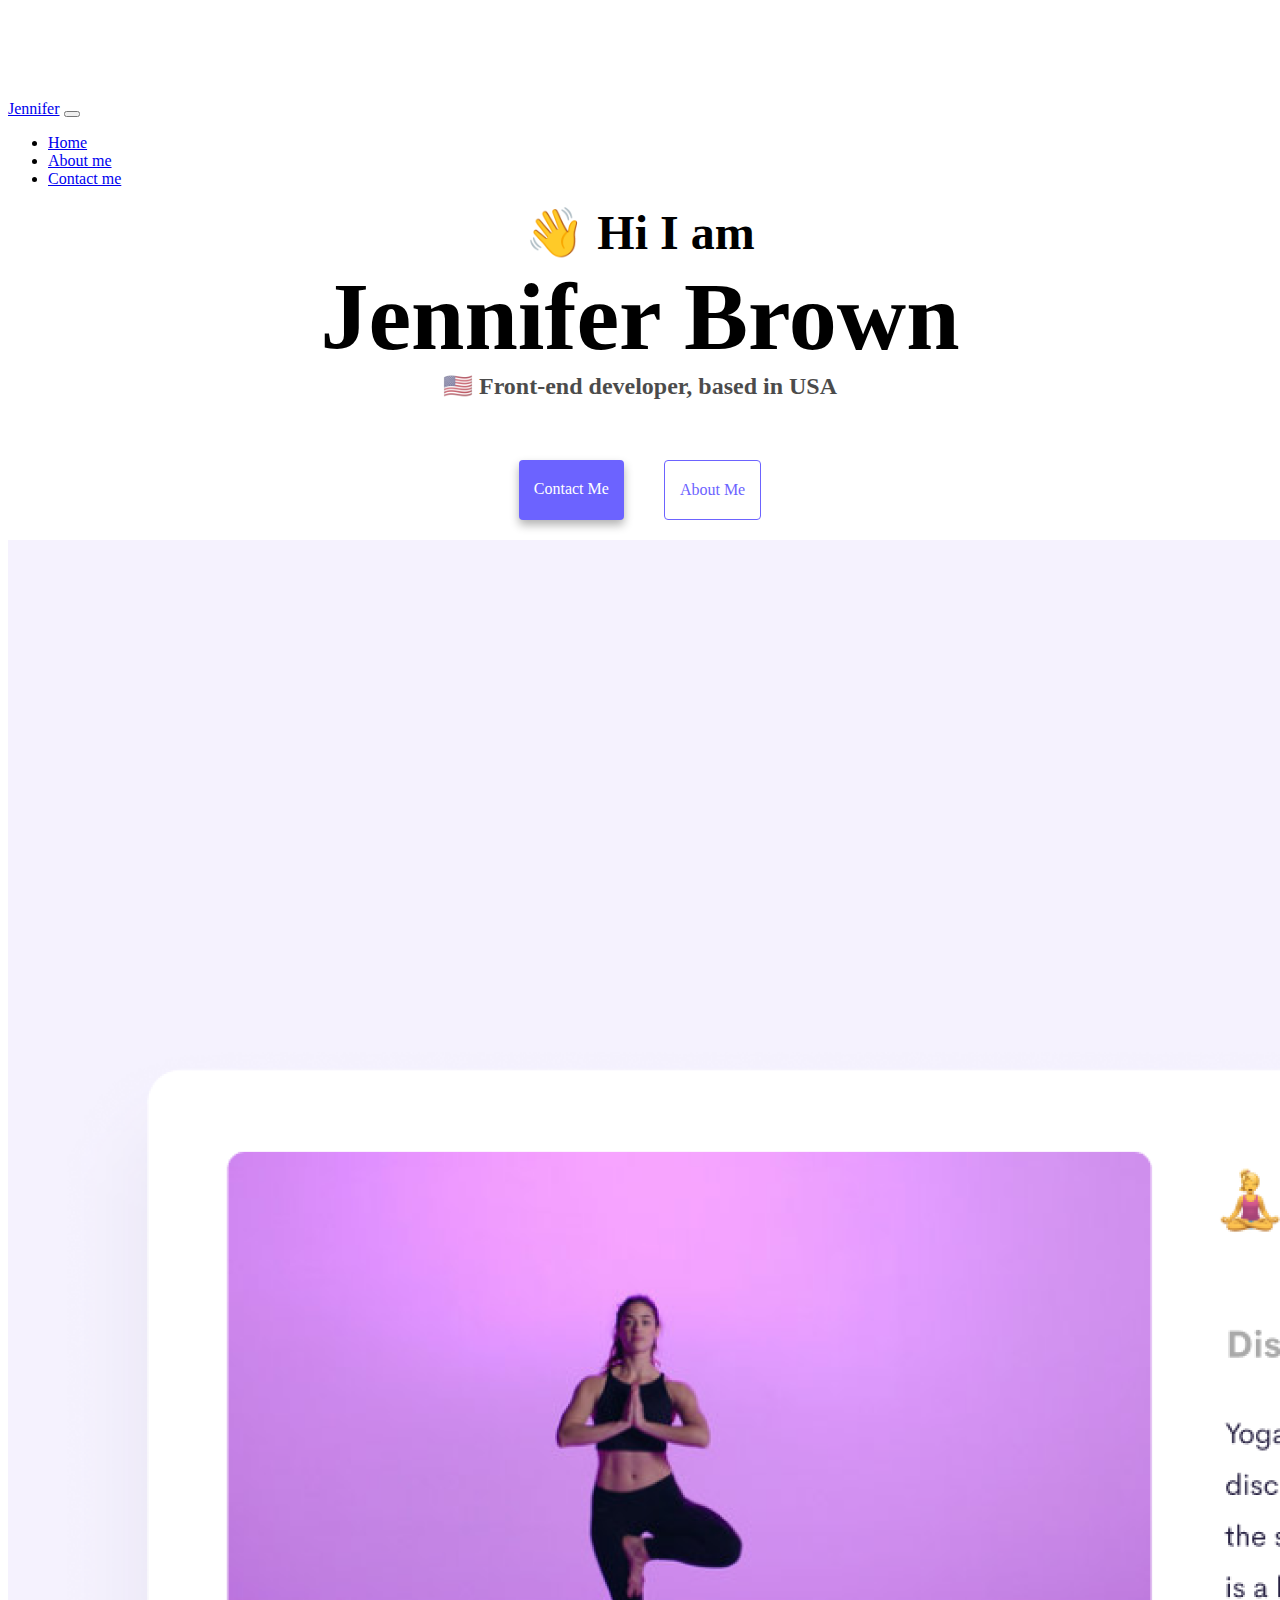
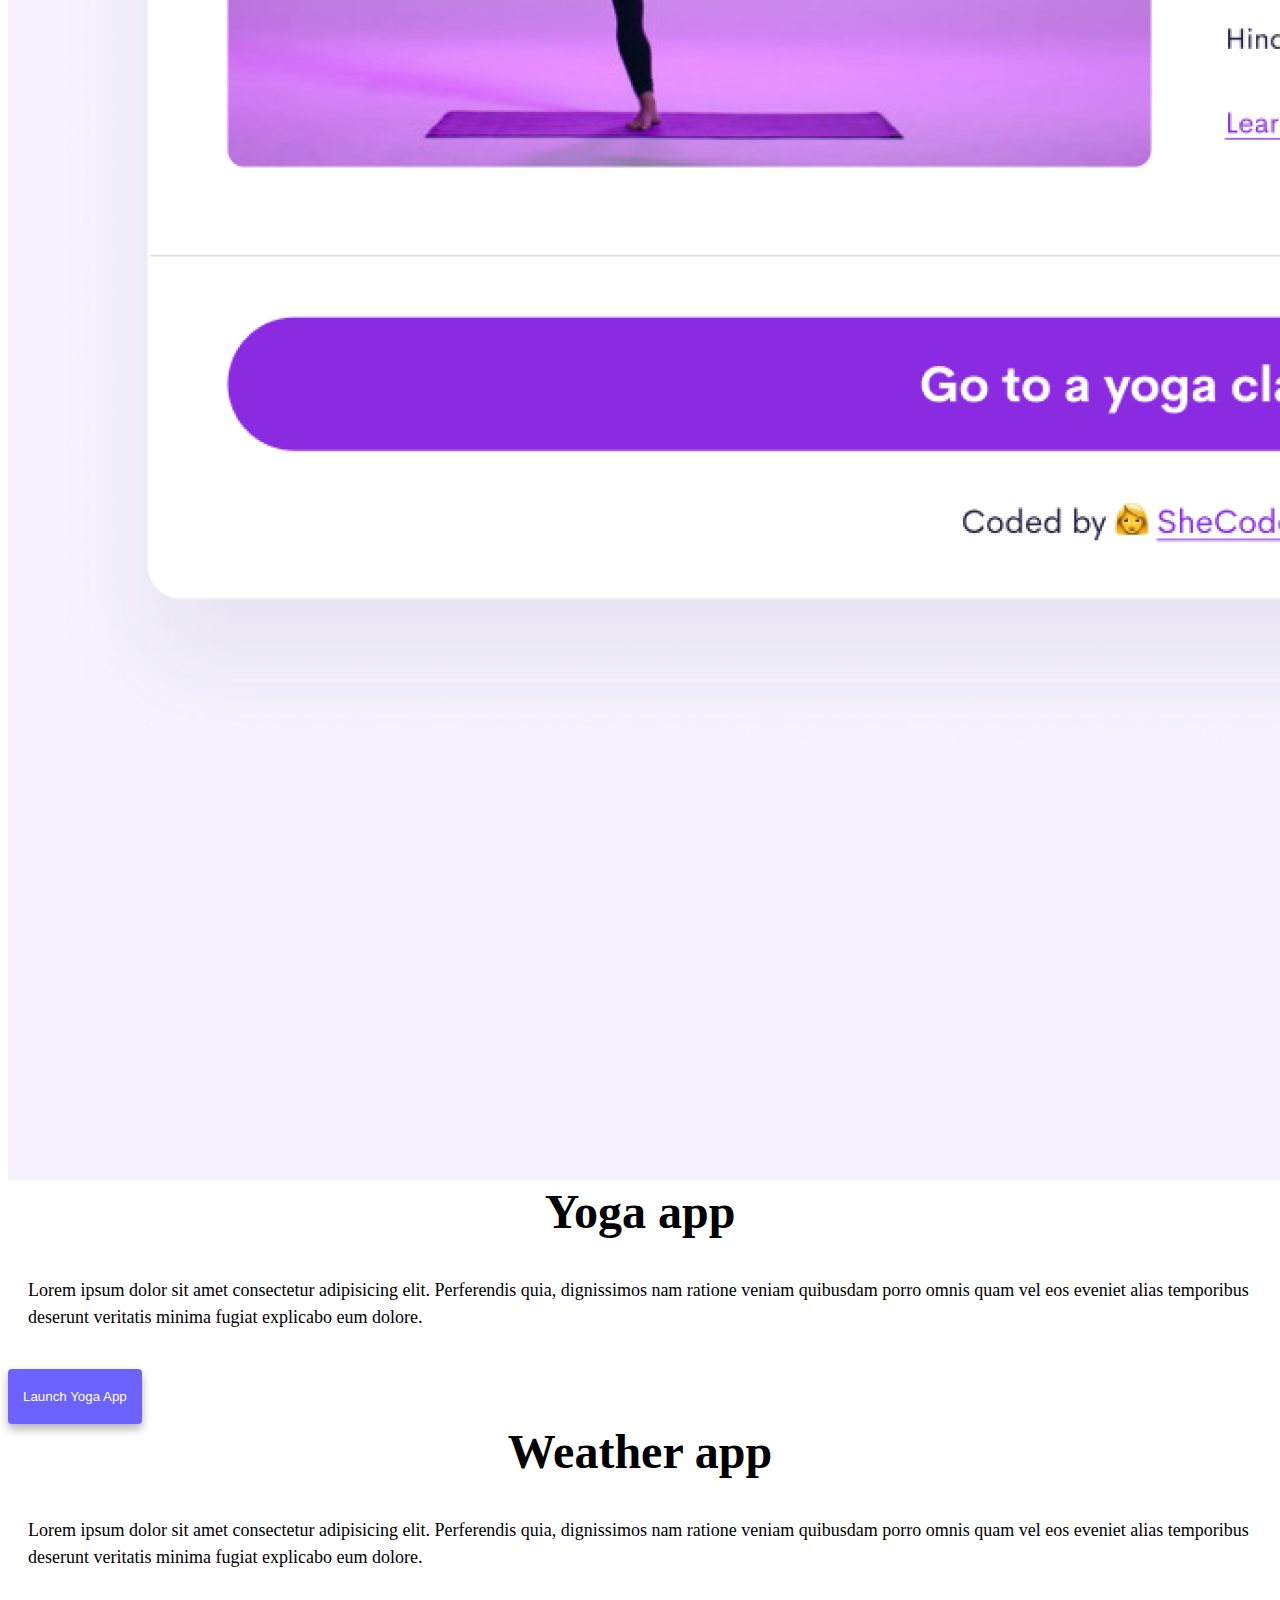
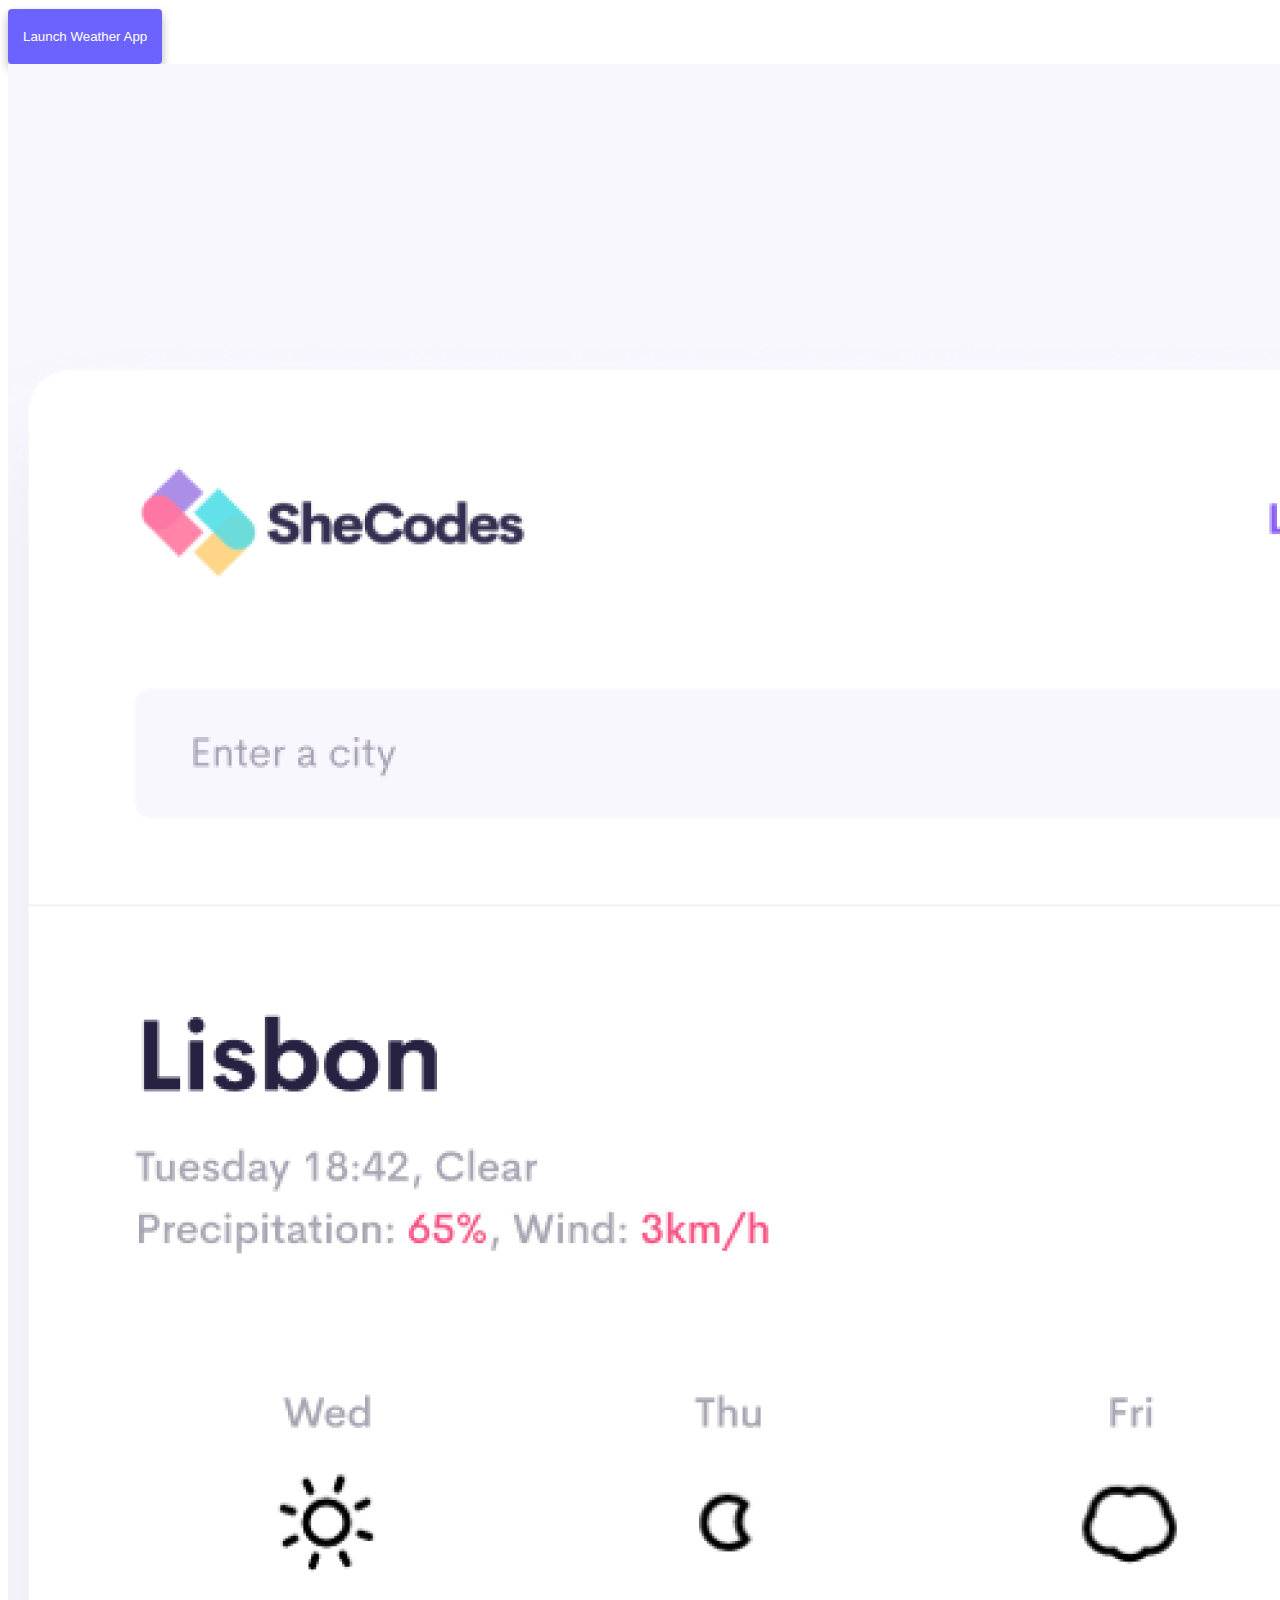
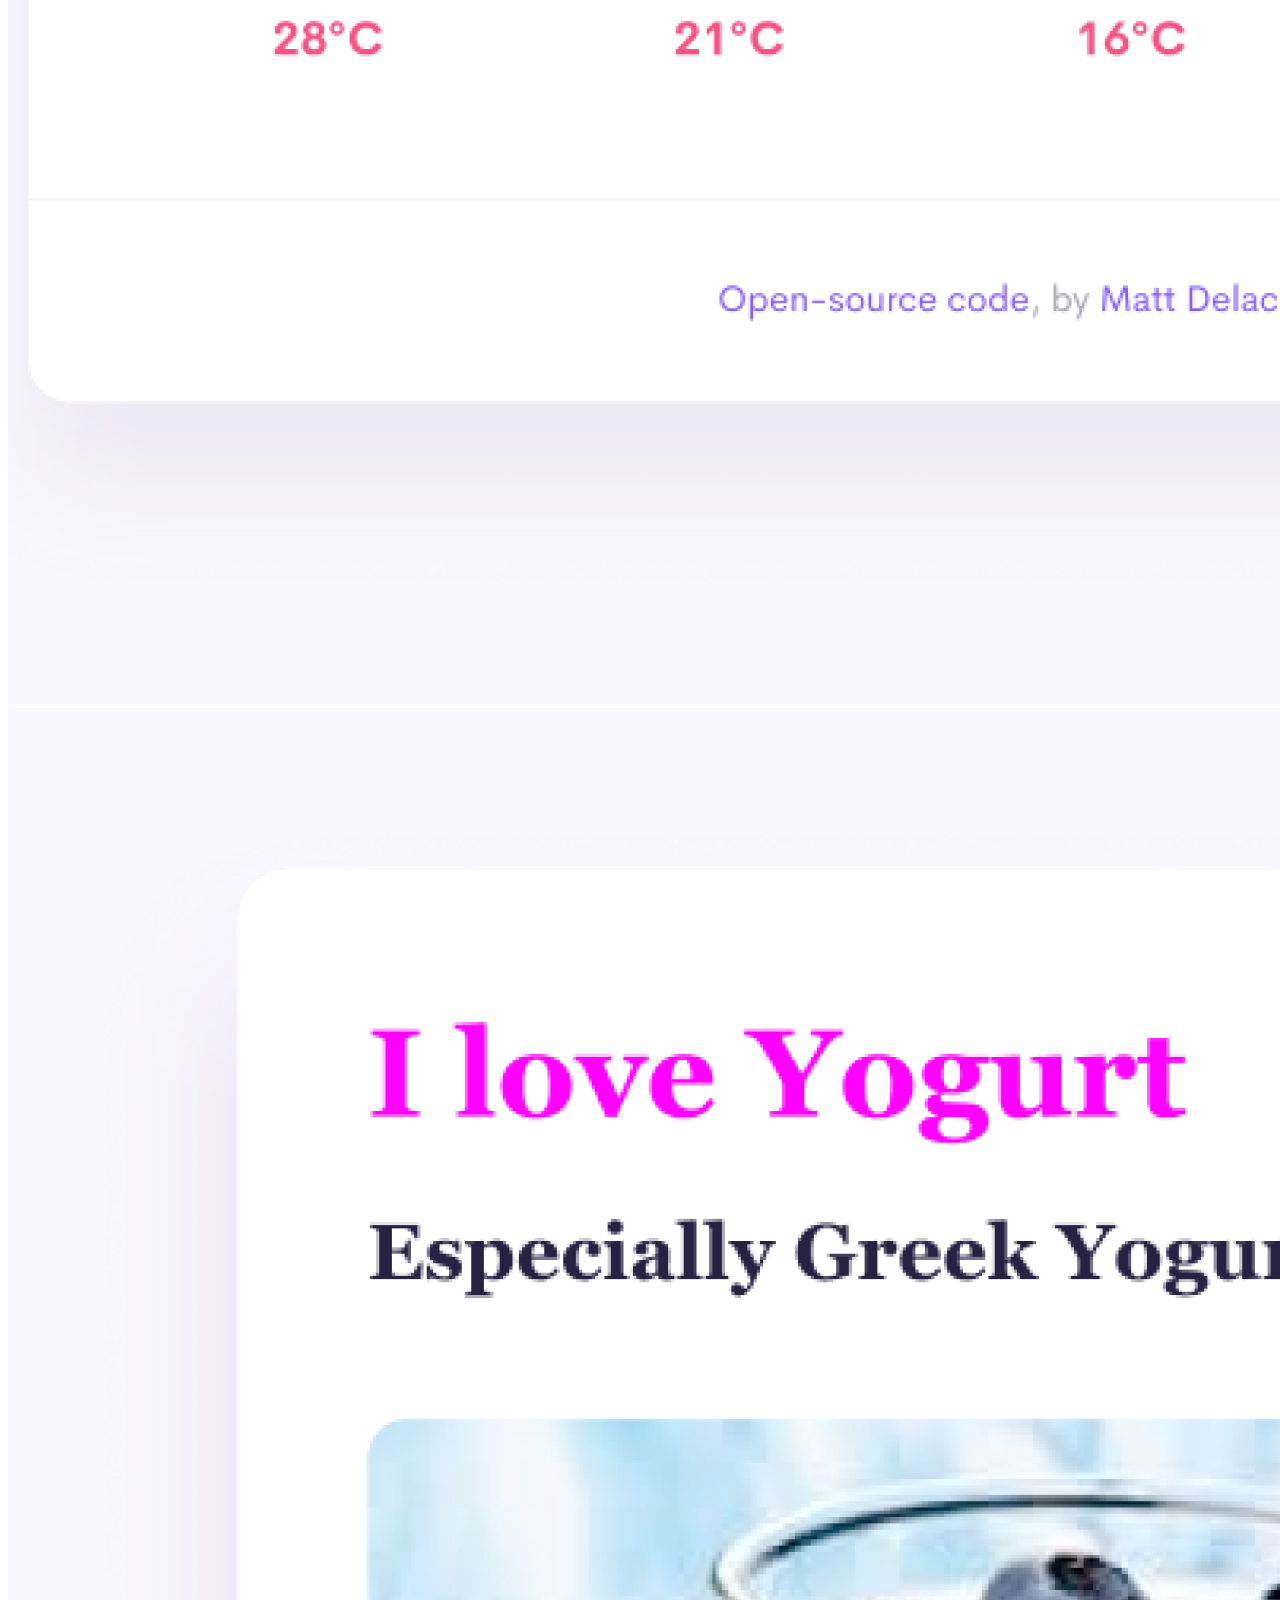
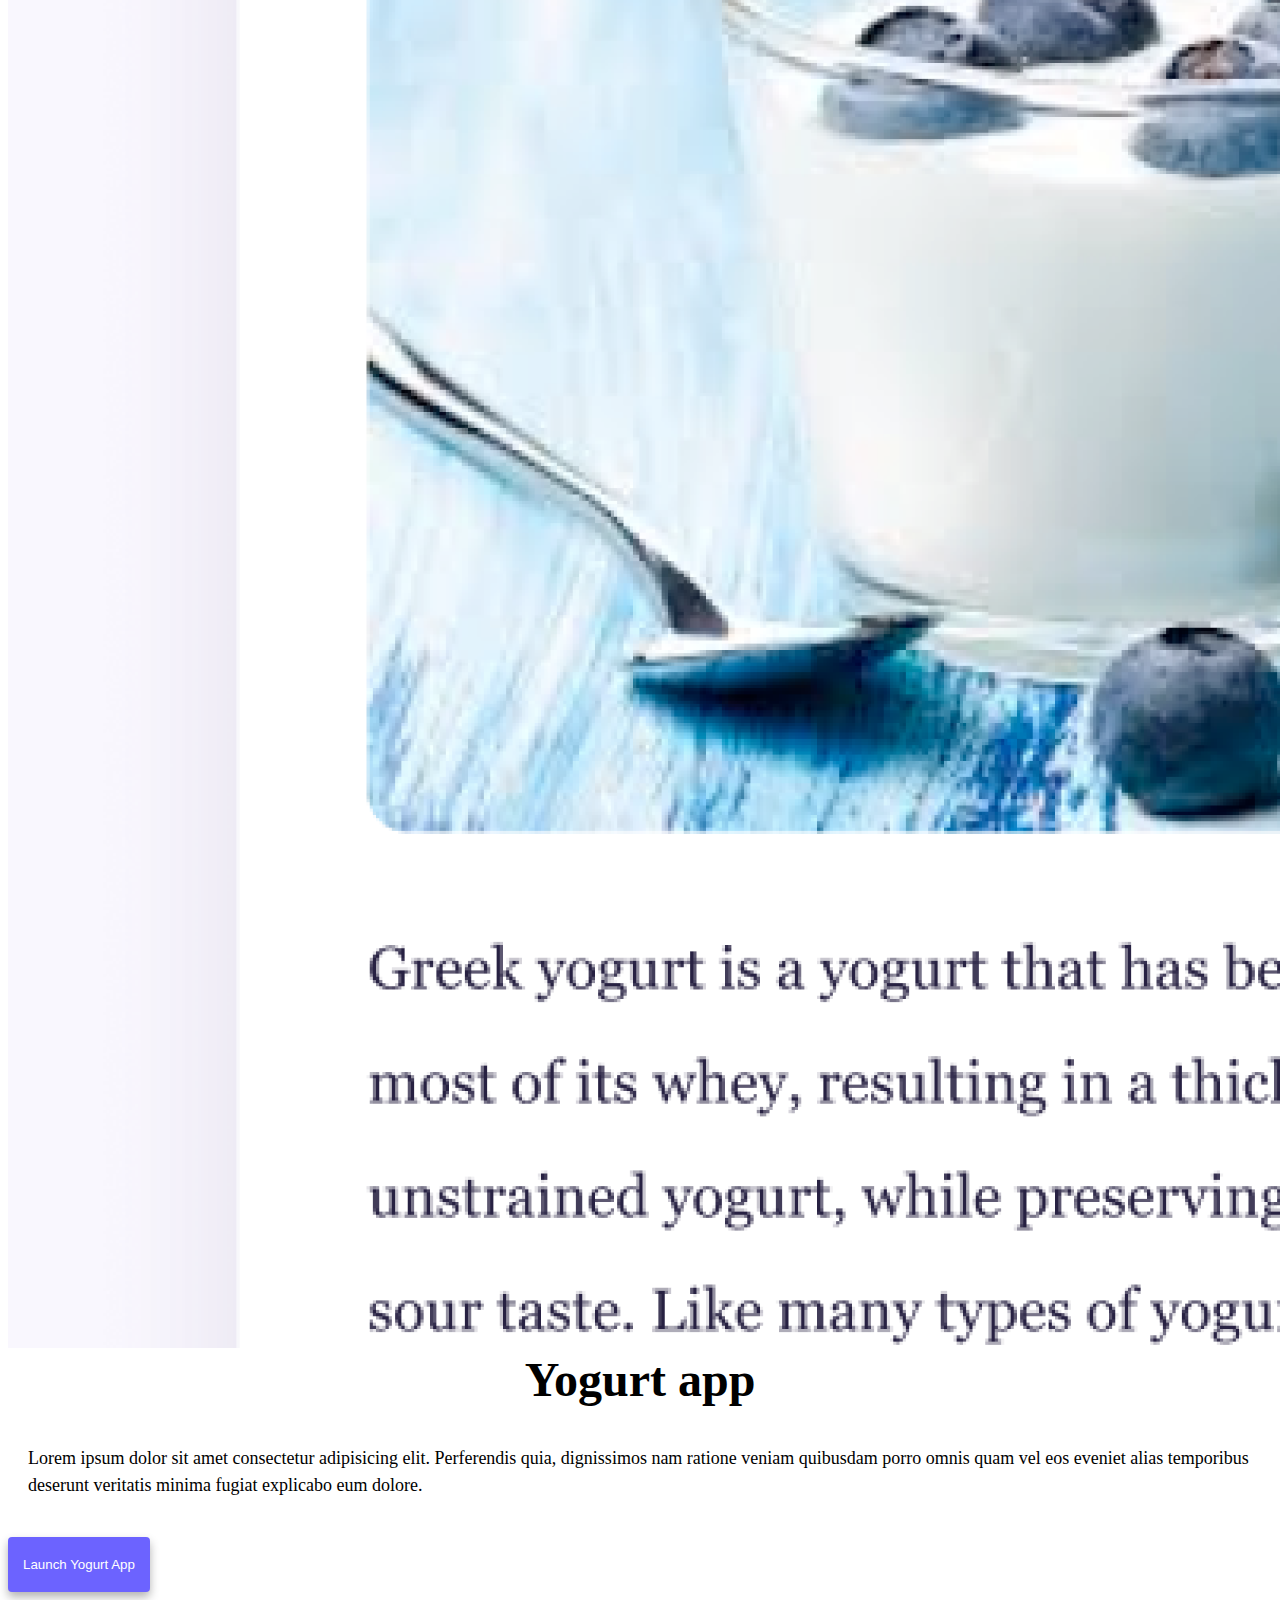
<file: index.html>
<!DOCTYPE html>
<html lang="en">
  <head>
    <meta charset="utf-8" />
    <meta name="viewport" content="width=device-width, initial-scale=1" />
    <title>Front-end developer Jennifer Brown</title>

    <link
      href="https://cdn.jsdelivr.net/npm/bootstrap@5.2.2/dist/css/bootstrap.min.css"
      rel="stylesheet"
      integrity="sha384-Zenh87qX5JnK2Jl0vWa8Ck2rdkQ2Bzep5IDxbcnCeuOxjzrPF/et3URy9Bv1WTRi"
      crossorigin="anonymous"
    />
    <link rel="stylesheet" href="styles.css" />
    <meta
      name="description"
      content="Hello my name is Jennifer Brown and I'm studying Front-end development."
    />
  </head>
  <body class="mt-0 mb-5">
    <nav class="navbar navbar-expand-lg bg-light">
      <div class="container-fluid">
        <a class="navbar-brand ms-3" href="#">Jennifer</a>
        <button
          class="navbar-toggler"
          type="button"
          data-bs-toggle="collapse"
          data-bs-target="#navbarSupportedContent"
          aria-controls="navbarSupportedContent"
          aria-expanded="false"
          aria-label="Toggle navigation"
        >
          <span class="navbar-toggler-icon"></span>
        </button>
        <div class="collapse navbar-collapse" id="navbarSupportedContent">
          <ul class="navbar-nav me-auto mb-2 mb-lg-0">
            <li class="nav-item">
              <a
                class="nav-link active"
                aria-current="page"
                href="index.html"
                title="Home"
                >Home</a
              >
            </li>
            <li class="nav-item">
              <a class="nav-link" href="about.html" title="About me"
                >About me</a
              >
            </li>
            <li class="nav-item">
              <a class="nav-link" href="about.html#contact" title="Contact me"
                >Contact me</a
              >
            </li>
          </ul>
        </div>
      </div>
    </nav>
    <h2>👋 Hi I am</h2>
    <h1>Jennifer Brown</h1>
    <h3>🇺🇸 Front-end developer, based in USA</h3>
    <div class="navigation-links mb-5">
      <a href="about.html#contact" class="contact-link" title="Contact me"
        >Contact me</a
      >
      <a href="about.html" class="about-link" title="About me">About me</a>
    </div>
    <div class="container">
      <div class="row">
        <div class="col-md-6">
          <img
            src="/images/yoga.png"
            alt="Yoga"
            class="img-fluid rounded d-none d-md-block"
          />
        </div>
        <div class="col-md-6">
          <h2 class="text-start">Yoga app</h2>
          <div>
            <p class="p-0">
              Lorem ipsum dolor sit amet consectetur adipisicing elit.
              Perferendis quia, dignissimos nam ratione veniam quibusdam porro
              omnis quam vel eos eveniet alias temporibus deserunt veritatis
              minima fugiat explicabo eum dolore.
            </p>
            <button id="app-links">Launch Yoga App</button>
          </div>
        </div>
        <div class="col-md-6">
          <h2 class="text-start">Weather app</h2>
          <div>
            <p class="p-0">
              Lorem ipsum dolor sit amet consectetur adipisicing elit.
              Perferendis quia, dignissimos nam ratione veniam quibusdam porro
              omnis quam vel eos eveniet alias temporibus deserunt veritatis
              minima fugiat explicabo eum dolore.
            </p>
            <button id="app-links">Launch Weather App</button>
          </div>
        </div>
        <div class="col-md-6">
          <img
            src="/images/weather.png"
            alt="Weather"
            class="img-fluid rounded d-none d-md-block"
          />
        </div>
        <div class="col-md-6">
          <img
            src="/images/yogurt.png"
            alt="Yogurt"
            class="img-fluid rounded d-none d-md-block"
          />
        </div>
        <div class="col-md-6">
          <h2 class="text-start">Yogurt app</h2>
          <div>
            <p class="p-0">
              Lorem ipsum dolor sit amet consectetur adipisicing elit.
              Perferendis quia, dignissimos nam ratione veniam quibusdam porro
              omnis quam vel eos eveniet alias temporibus deserunt veritatis
              minima fugiat explicabo eum dolore.
            </p>
            <button id="app-links">Launch Yogurt App</button>
          </div>
        </div>
      </div>
    </div>

    <script
      src="https://cdn.jsdelivr.net/npm/bootstrap@5.2.2/dist/js/bootstrap.bundle.min.js"
      integrity="sha384-OERcA2EqjJCMA+/3y+gxIOqMEjwtxJY7qPCqsdltbNJuaOe923+mo//f6V8Qbsw3"
      crossorigin="anonymous"
    ></script>
  </body>
</html>
</file>
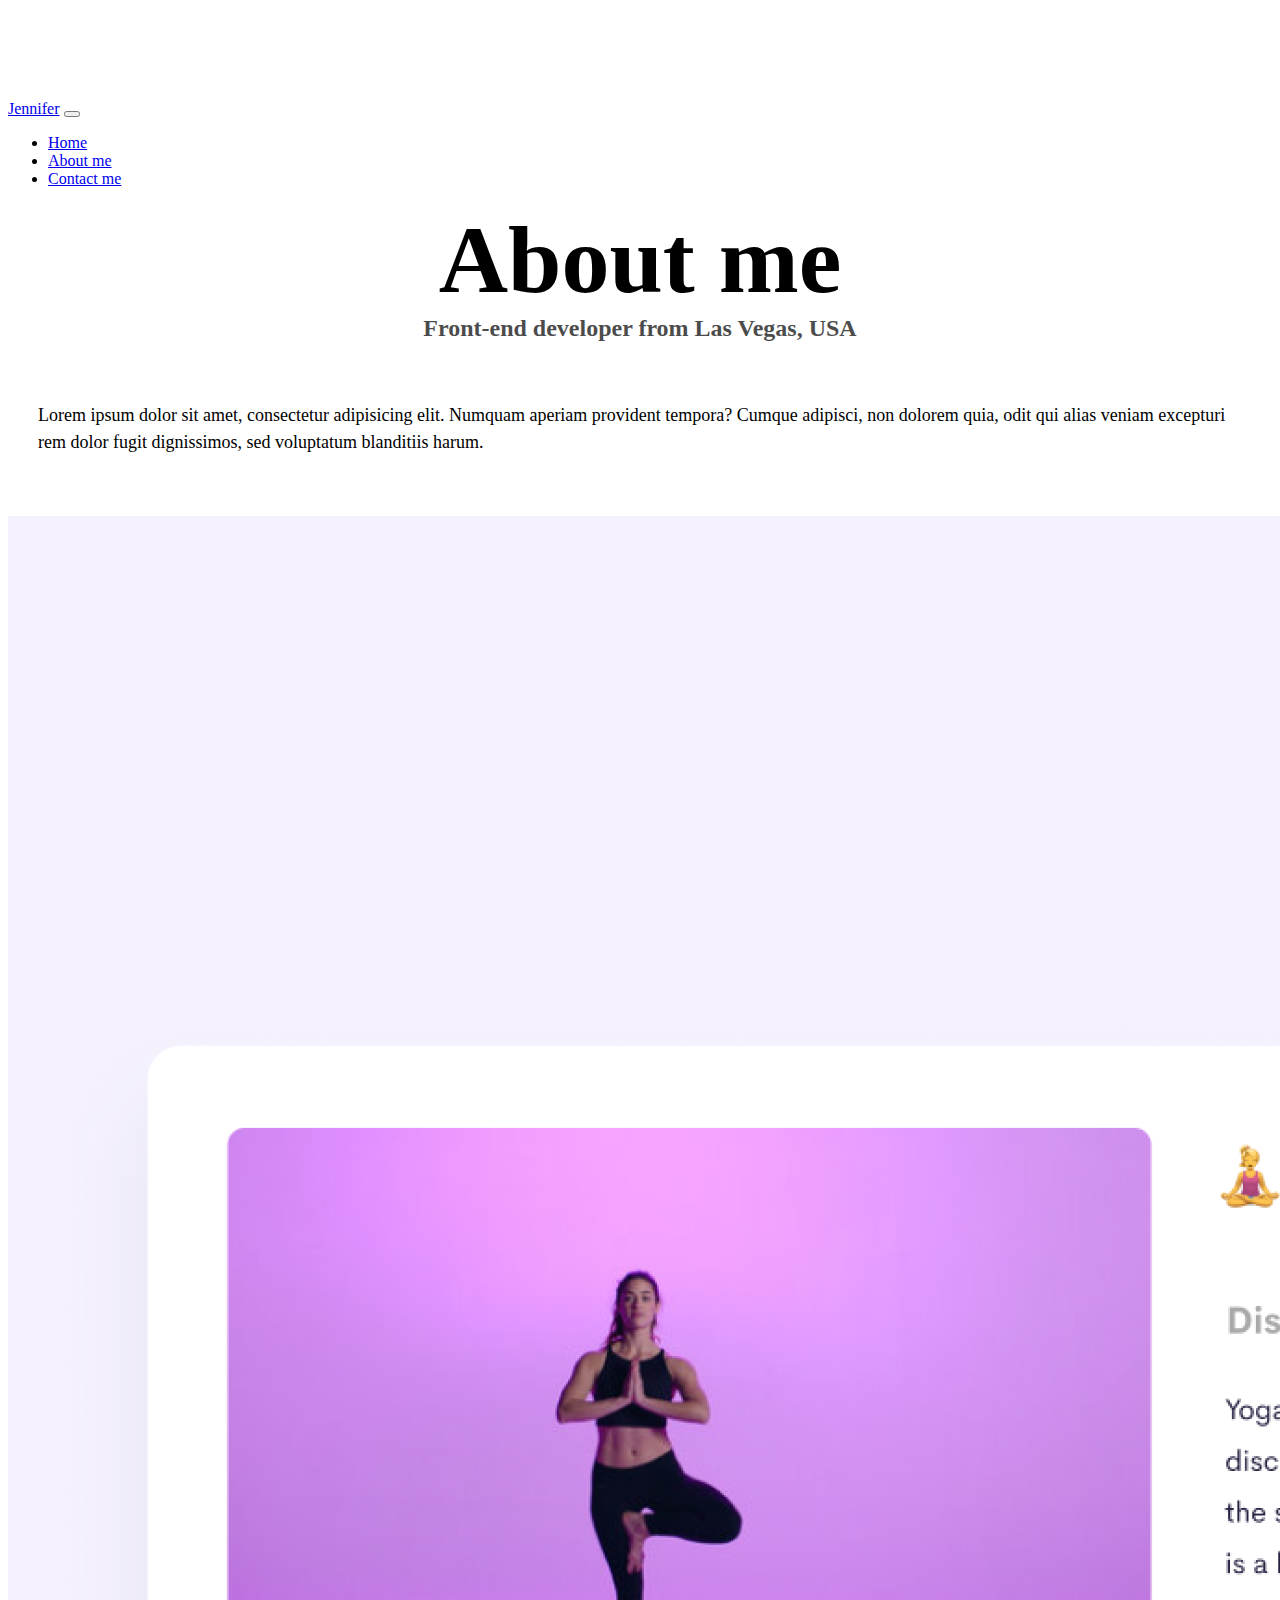
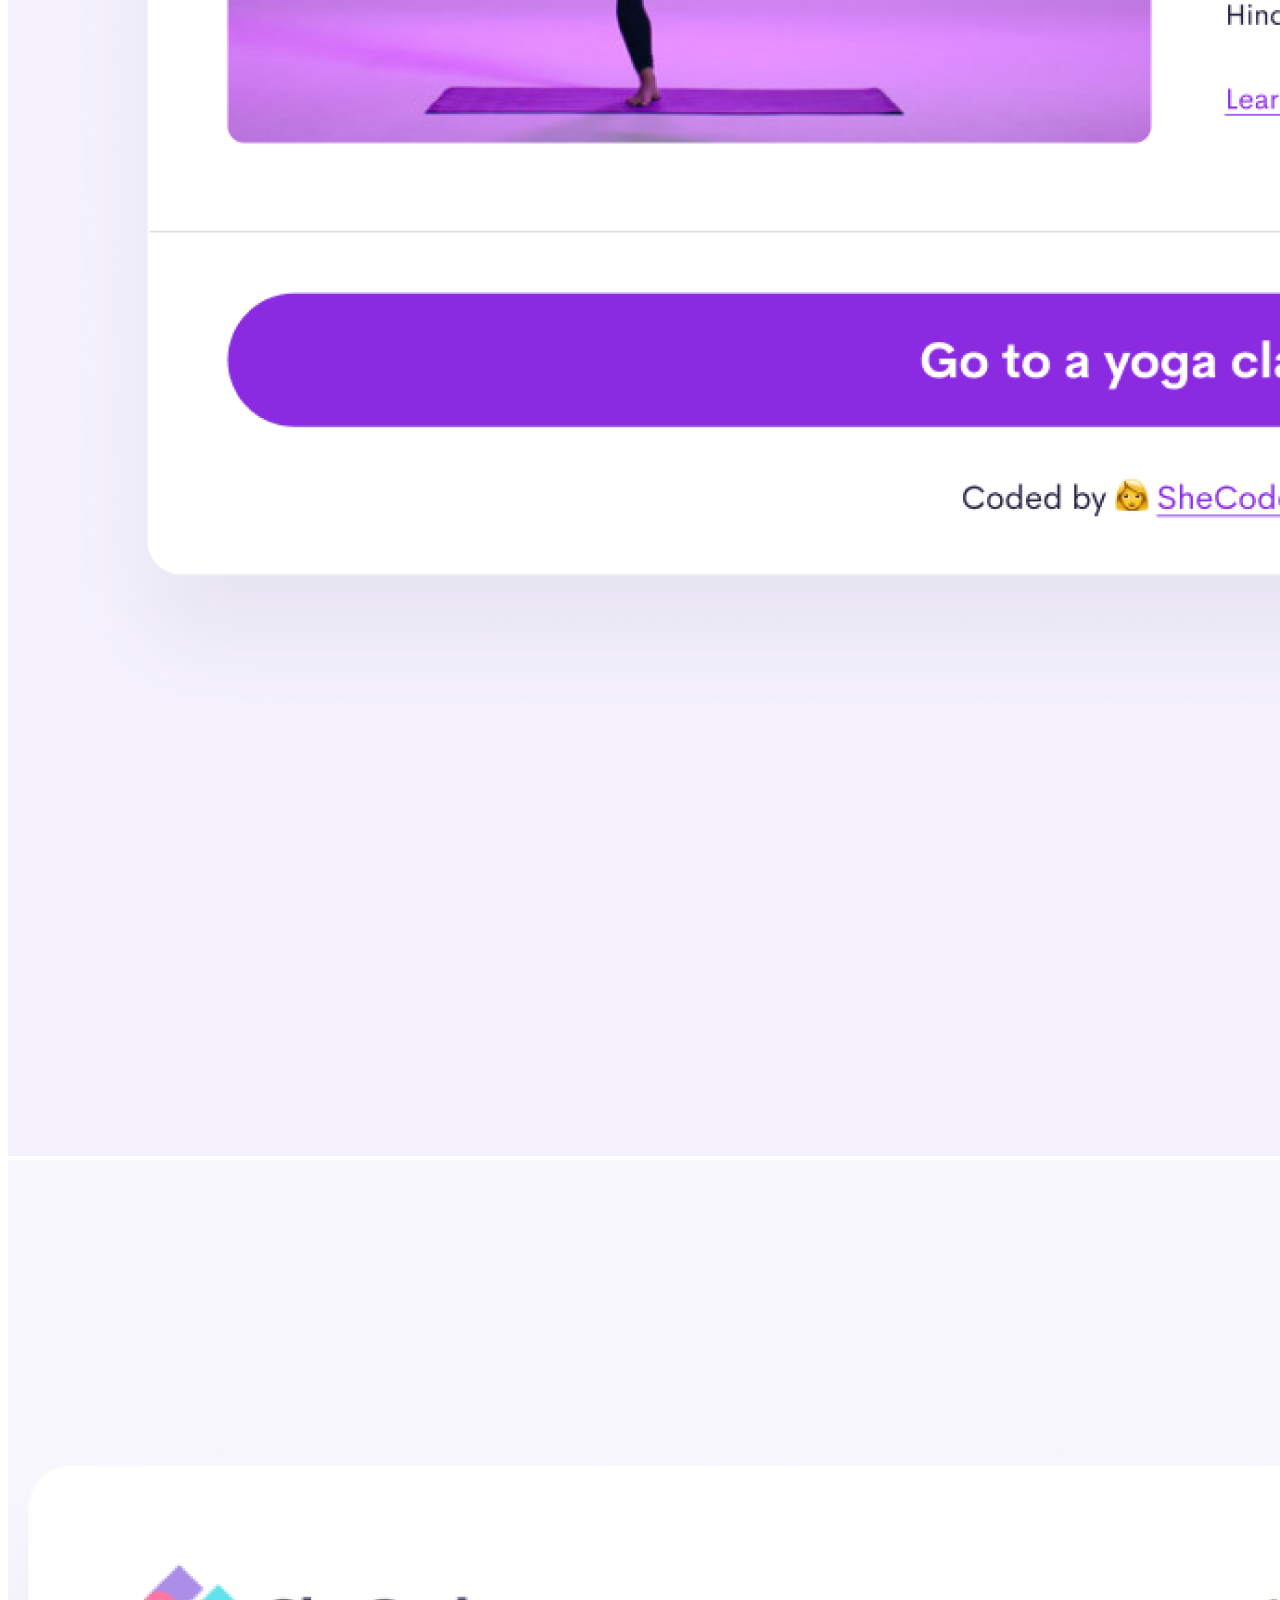
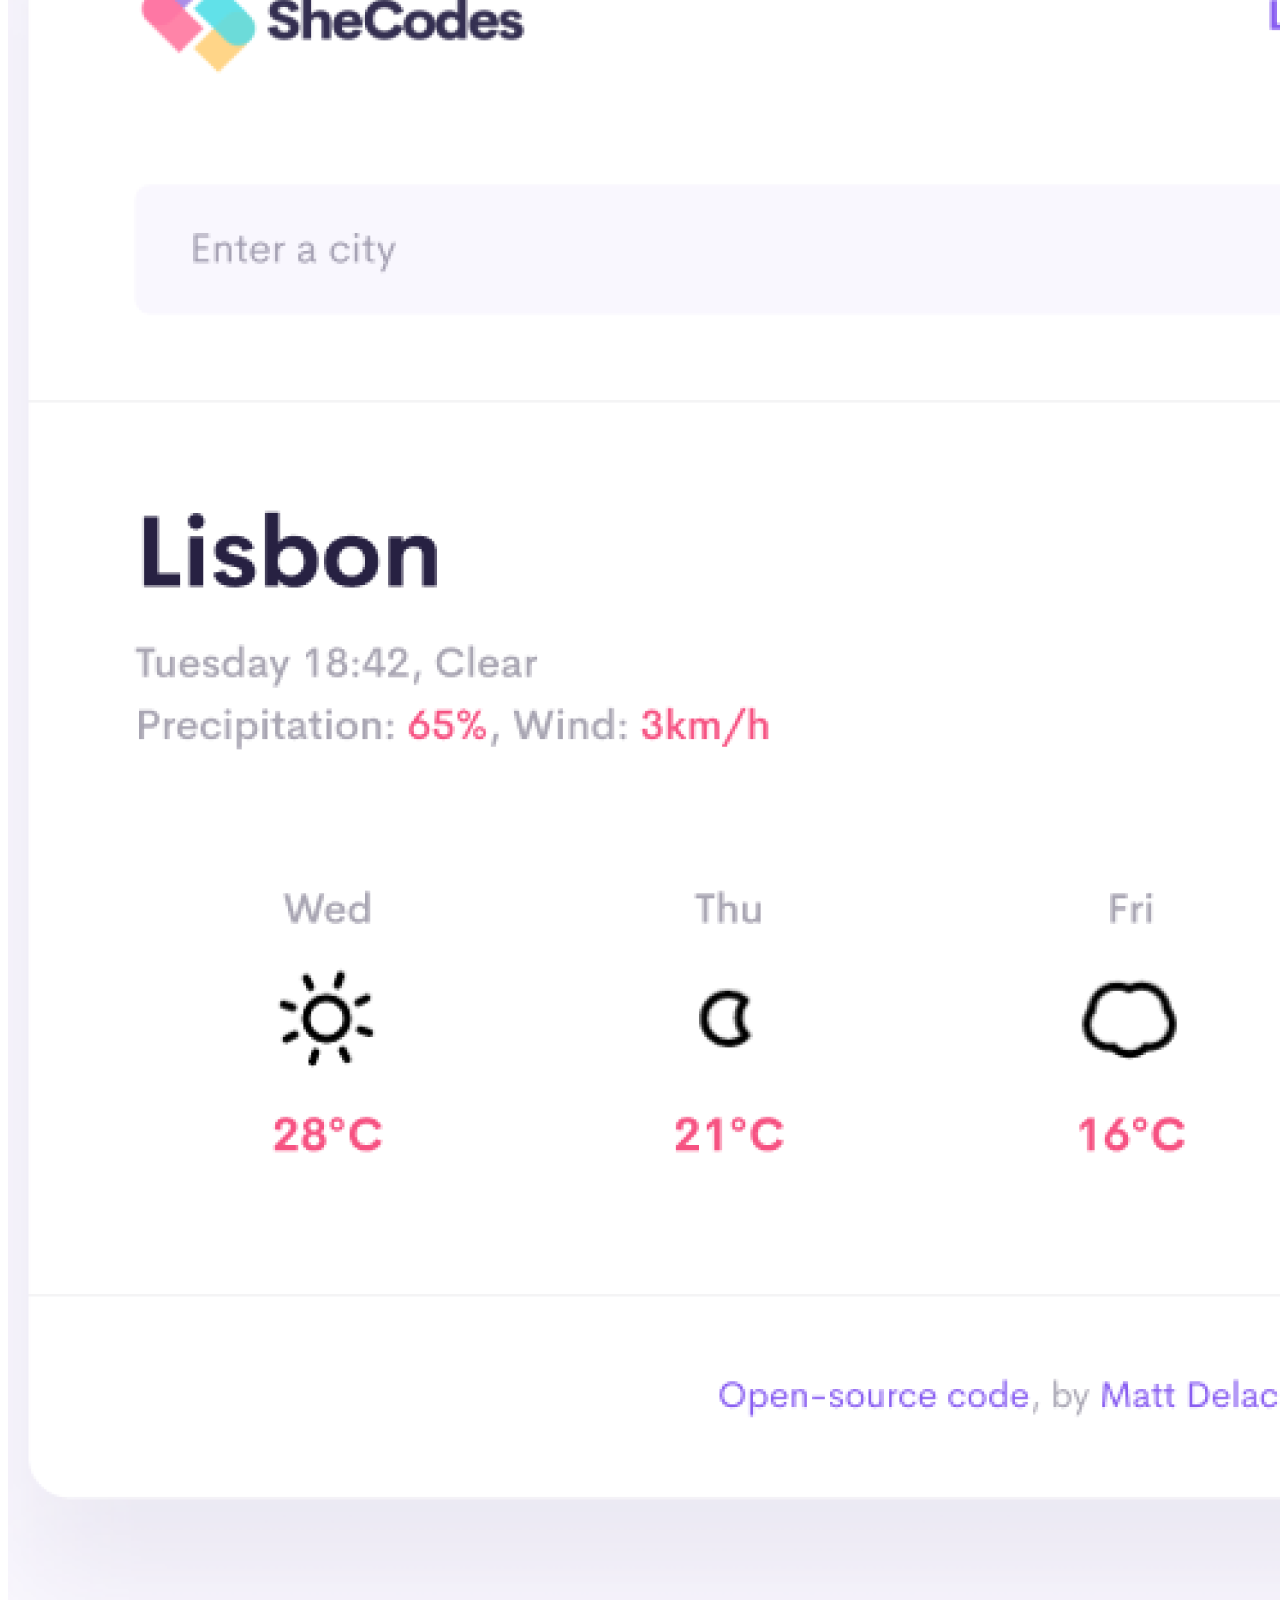
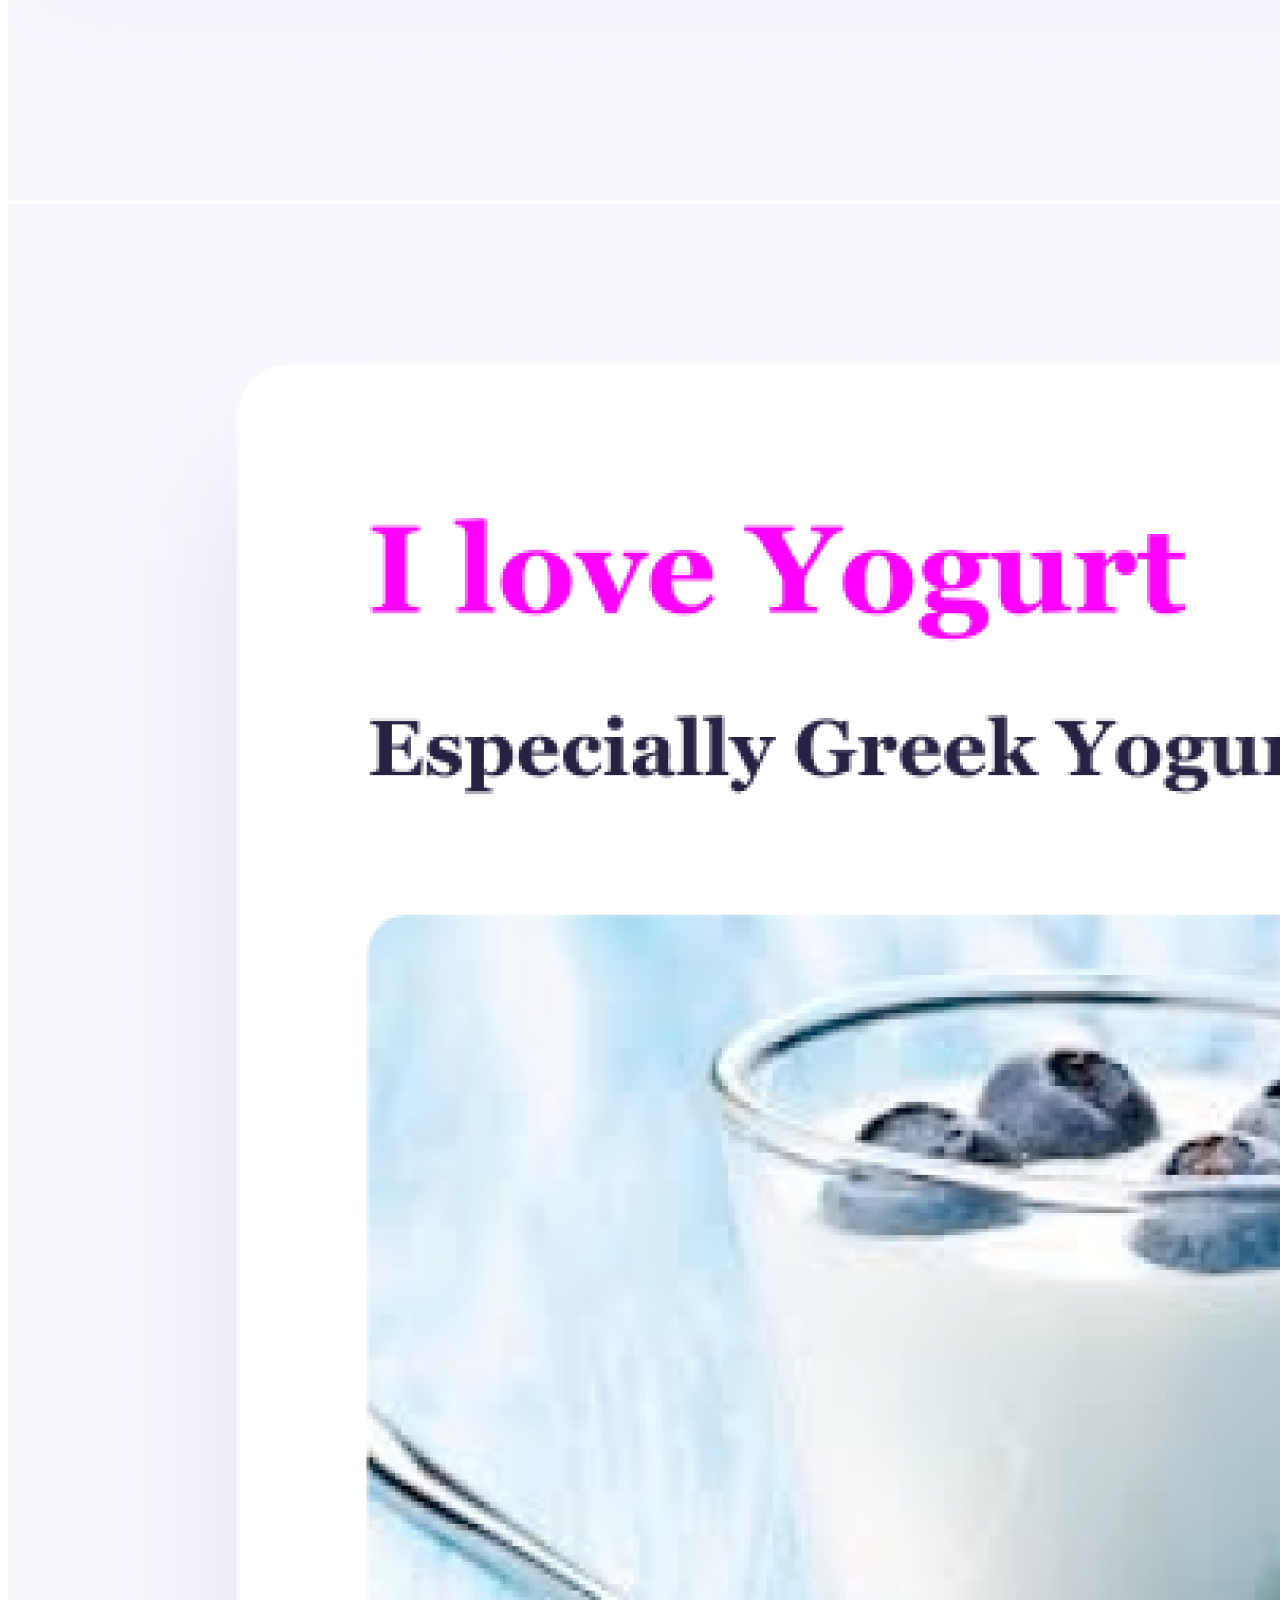
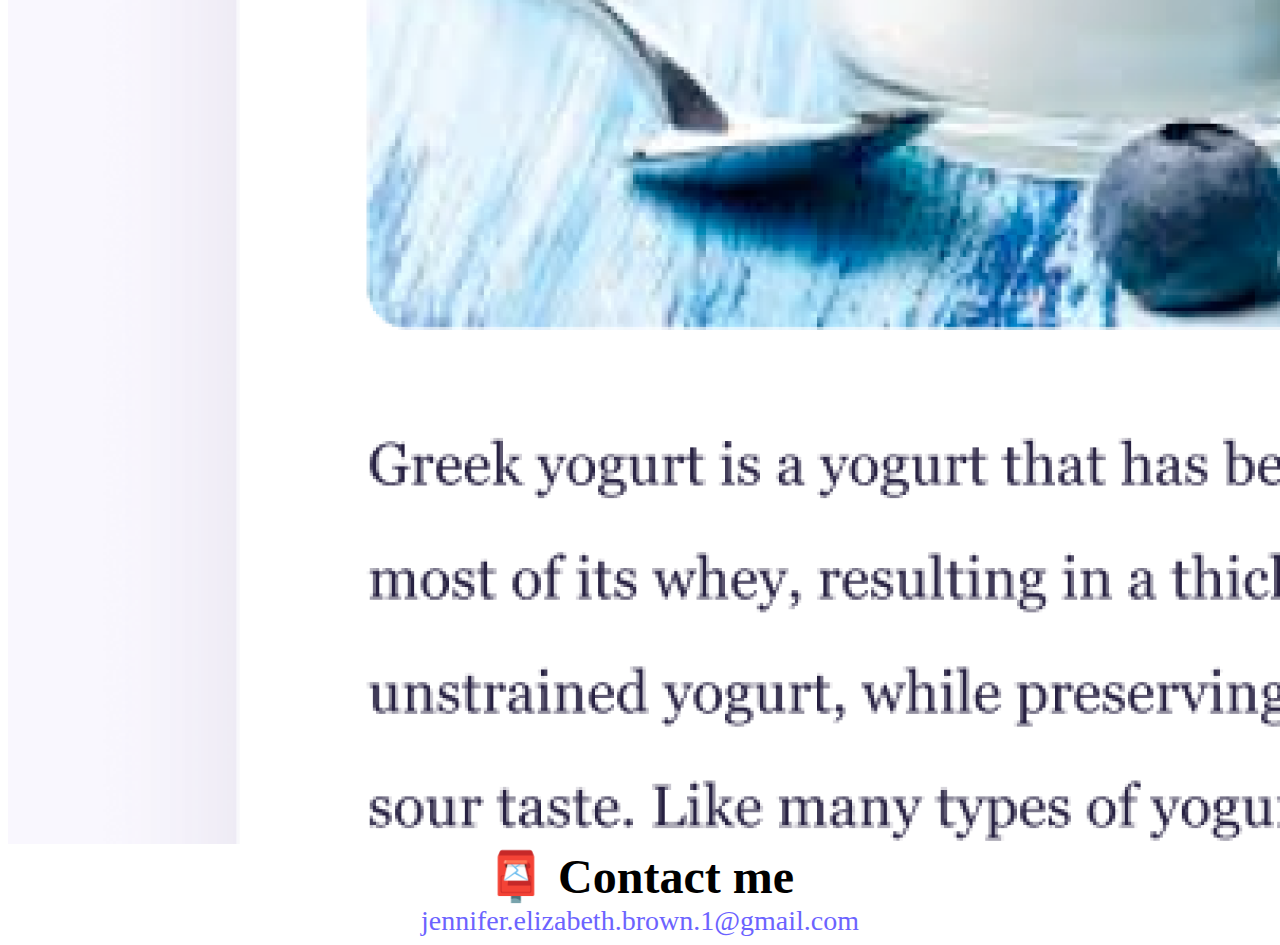
<file: about.html>
<!DOCTYPE html>
<html lang="en">
  <head>
    <meta charset="UTF-8" />
    <meta http-equiv="X-UA-Compatible" content="IE=edge" />
    <meta name="viewport" content="width=device-width, initial-scale=1.0" />
    <link
      href="https://cdn.jsdelivr.net/npm/bootstrap@5.2.2/dist/css/bootstrap.min.css"
      rel="stylesheet"
      integrity="sha384-Zenh87qX5JnK2Jl0vWa8Ck2rdkQ2Bzep5IDxbcnCeuOxjzrPF/et3URy9Bv1WTRi"
      crossorigin="anonymous"
    />
    <link rel="stylesheet" href="styles.css" />
    <title>About me - Jennifer Brown</title>
  </head>
  <body class="mt-0">
    <nav class="navbar navbar-expand-lg bg-light">
      <div class="container-fluid">
        <a class="navbar-brand ms-3" href="#">Jennifer</a>
        <button
          class="navbar-toggler"
          type="button"
          data-bs-toggle="collapse"
          data-bs-target="#navbarSupportedContent"
          aria-controls="navbarSupportedContent"
          aria-expanded="false"
          aria-label="Toggle navigation"
        >
          <span class="navbar-toggler-icon"></span>
        </button>
        <div class="collapse navbar-collapse" id="navbarSupportedContent">
          <ul class="navbar-nav me-auto mb-2 mb-lg-0">
            <li class="nav-item">
              <a
                class="nav-link active"
                aria-current="page"
                href="index.html"
                title="Home"
                >Home</a
              >
            </li>
            <li class="nav-item">
              <a class="nav-link" href="about.html" title="About me"
                >About me</a
              >
            </li>
            <li class="nav-item">
              <a class="nav-link" href="about.html#contact" title="Contact me"
                >Contact me</a
              >
            </li>
          </ul>
        </div>
      </div>
    </nav>
    <h1 class="mt-5">About me</h1>
    <h3>Front-end developer from Las Vegas, USA</h3>
    <div class="about-paragraphs text-center">
      <p>
        Lorem ipsum dolor sit amet, consectetur adipisicing elit. Numquam
        aperiam provident tempora? Cumque adipisci, non dolorem quia, odit qui
        alias veniam excepturi rem dolor fugit dignissimos, sed voluptatum
        blanditiis harum.
      </p>
    </div>
    <div class="container">
      <div class="row">
        <div class="col-sm-4">
          <img
            src="/images/yoga.png"
            alt="yoga"
            class="img-fluid p-2 shadow rounded"
          />
        </div>
        <div class="col-sm-4">
          <img
            src="/images/weather.png"
            alt="weather"
            class="img-fluid p-2 shadow rounded"
          />
        </div>
        <div class="col-sm-4">
          <img
            src="/images/yogurt.png"
            alt="yogurt"
            class="img-fluid p-2 shadow rounded"
          />
        </div>
      </div>
    </div>
    <div id="contact" class="mt-5 mb-5">
      <h2>📮 Contact me</h2>
      <a
        href="mailto:jennifer.elizabeth.brown.1@gmail.com"
        class="email-link"
        title="email link"
      >
        jennifer.elizabeth.brown.1@gmail.com
      </a>
    </div>
    <script
      src="https://cdn.jsdelivr.net/npm/bootstrap@5.2.2/dist/js/bootstrap.bundle.min.js"
      integrity="sha384-OERcA2EqjJCMA+/3y+gxIOqMEjwtxJY7qPCqsdltbNJuaOe923+mo//f6V8Qbsw3"
      crossorigin="anonymous"
    ></script>
  </body>
</html>
</file>
<file: styles.css>
:root {
  --primary-color: #6c63ff;
  --secondary-color: #f5f2fe;
  --box-shadow: 0 5px 10px rgba(0, 0, 0, 0.3);
}

body {
  margin-top: 100px;
}

h1,
h2,
h3 {
  text-align: center;
  margin: 0;
}

h1 {
  font-size: 96px;
}

h2 {
  font-size: 48px;
}

h3 {
  font-size: 24px;
  opacity: 0.7;
}

p {
  padding: 20px;
  border-radius: 4px;
  font-size: 18px;
  line-height: 1.5;
}

.navigation-links {
  display: flex;
  margin-top: 40px;
  justify-content: center;
}

.navigation-links a {
  margin: 20px;
  border-radius: 4px;
  padding: 20px 15px;
  text-decoration: none;
  text-transform: capitalize;
}

.contact-link {
  background: var(--primary-color);
  box-shadow: var(--box-shadow);
  color: white;
}

.about-link {
  color: var(--primary-color);
  border: 1px solid var(--primary-color);
}

.homepage-link {
  color: var(--primary-color);
  text-align: center;
  display: block;
}

.about-paragraphs {
  display: flex;
  margin: 30px 0;
}

.about-paragraphs p {
  margin: 10px;
}

.email-link {
  display: flex;
  justify-content: center;
  color: var(--primary-color);
  font-size: 28px;
  text-decoration: none;
}

.email-link:hover {
  text-decoration: underline;
}

#app-links {
  padding: 20px 15px;
  border: none;
  border-radius: 4px;
  background: var(--primary-color);
  box-shadow: var(--box-shadow);
  color: white;
}

@media (max-width: 500px) {
  .email-link {
    font-size: medium;
  }
}
</file>
